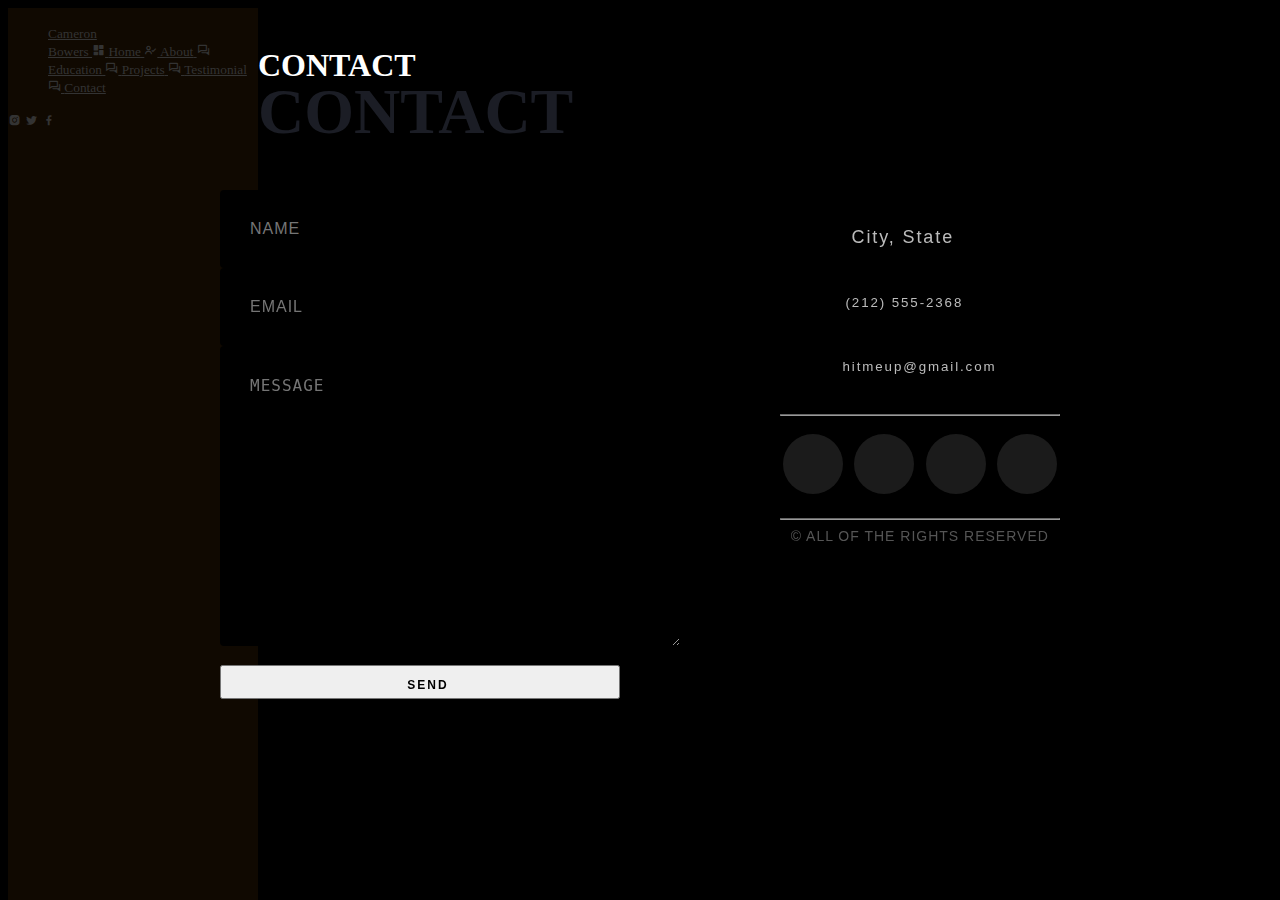
<file: contact.html>
<!DOCTYPE html>
<html lang="en">
<head>
    <meta charset="UTF-8">
    <meta http-equiv="X-UA-Compatible" content="IE=edge">
    <meta name="viewport" content="width=device-width, initial-scale=1.0">
    <link href="https://cdn.jsdelivr.net/npm/bootstrap@5.0.0-beta2/dist/css/bootstrap.min.css" rel="stylesheet" integrity="sha384-BmbxuPwQa2lc/FVzBcNJ7UAyJxM6wuqIj61tLrc4wSX0szH/Ev+nYRRuWlolflfl" crossorigin="anonymous" />
    <!-- BOX ICONS CSS-->
    <link href="https://cdn.jsdelivr.net/npm/boxicons@2.0.5/css/boxicons.min.css" rel="stylesheet" />
    <!-- custom css -->
    <link rel="stylesheet" href="style.css" />
    <!-- <script src="script.js"></script> -->
    <title>Document</title>
</head>
<div class="side-navbar active-nav d-flex justify-content-between flex-wrap flex-column" id="sidebar">
    <ul class="nav flex-column text-white w-100">
      <a href="#" class="nav-link h3 text-white my-2">
        Cameron </br>Bowers
      </a>
      <a href="index.html" class="nav-link">
        <i class="bx bxs-dashboard"></i>
        <span class="mx-2">Home</span>
      </li>
      <a href="about.html" class="nav-link">
        <i class="bx bx-user-check"></i>
        <span class="mx-2">About</span>
      </li>
      <a href="education.html" class="nav-link">
        <i class="bx bx-conversation"></i>
        <span class="mx-2">Education</span>
      </li>
    <a href="project.html" class="nav-link">
      <i class="bx bx-conversation"></i>
      <span class="mx-2">Projects</span>
    </li>
  <a href="testimonial.html" class="nav-link">
    <i class="bx bx-conversation"></i>
    <span class="mx-2">Testimonial</span>
  </li>
  <a href="contact.html" class="nav-link">
    <i class="bx bx-conversation"></i>
    <span class="mx-2">Contact</span>
  </li>
</ul>

    <span href="#" class="nav-link h4 w-100 mb-5">
      <a href=""><i class="bx bxl-instagram-alt text-white"></i></a>
      <a href=""><i class="bx bxl-twitter px-2 text-white"></i></a>
      <a href=""><i class="bx bxl-facebook text-white"></i></a>
    </span>
  </div>

  <!-- Main Wrapper -->
  <div class="p-1 my-container active-cont">
    <!-- Top Nav -->
    <nav class="navbar top-navbar navbar-light bg-light px-5">
      <a class="btn border-0" id="menu-btn"><i class="bx bx-menu"></i></a>
    </nav>
    <!--End Top Nav -->
   
  </div>
<body>
  

    <section id="contact">
  
        <div class="about">
            <h1>Contact</h1>
            
               <div class="shado"> Contact</div>
            
            </div>
        
        <div class="contact-wrapper">
        
        <!-- Left contact page --> 
          
          <form id="contact-form" class="form-horizontal" role="form">
             
            <div class="form-group">
              <div class="col-sm-12">
                <input type="text" class="form-control" id="name" placeholder="NAME" name="name" value="" required>
              </div>
            </div>
      
            <div class="form-group">
              <div class="col-sm-12">
                <input type="email" class="form-control" id="email" placeholder="EMAIL" name="email" value="" required>
              </div>
            </div>
      
            <textarea class="form-control" rows="10" placeholder="MESSAGE" name="message" required></textarea>
            
            <button class="btn btn-primary send-button" id="submit" type="submit" value="SEND">
              <div class="alt-send-button">
                <i class="fa fa-paper-plane"></i><span class="send-text">SEND</span>
              </div>
            
            </button>
            
          </form>
          
        <!-- Left contact page --> 
          
            <div class="direct-contact-container">
      
              <ul class="contact-list">
                <li class="list-item"><i class="fa fa-map-marker fa-2x"><span class="contact-text place">City, State</span></i></li>
                
                <li class="list-item"><i class="fa fa-phone fa-2x"><span class="contact-text phone"><a href="tel:1-212-555-5555" title="Give me a call">(212) 555-2368</a></span></i></li>
                
                <li class="list-item"><i class="fa fa-envelope fa-2x"><span class="contact-text gmail"><a href="mailto:#" title="Send me an email">hitmeup@gmail.com</a></span></i></li>
                
              </ul>
      
              <hr>
              <ul class="social-media-list">
                <li><a href="#" target="_blank" class="contact-icon">
                  <i class="fa fa-github" aria-hidden="true"></i></a>
                </li>
                <li><a href="#" target="_blank" class="contact-icon">
                  <i class="fa fa-codepen" aria-hidden="true"></i></a>
                </li>
                <li><a href="#" target="_blank" class="contact-icon">
                  <i class="fa fa-twitter" aria-hidden="true"></i></a>
                </li>
                <li><a href="#" target="_blank" class="contact-icon">
                  <i class="fa fa-instagram" aria-hidden="true"></i></a>
                </li>       
              </ul>
              <hr>
      
              <div class="copyright">&copy; ALL OF THE RIGHTS RESERVED</div>
      
            </div>
          
        </div>
        
      </section>  
      <script>
          document.querySelector('#contact-form').addEventListener('submit', (e) => {
    e.preventDefault();
    e.target.elements.name.value = '';
    e.target.elements.email.value = '';
    e.target.elements.message.value = '';
  });
      </script>

    <script>
        var menu_btn = document.querySelector("#menu-btn");
var sidebar = document.querySelector("#sidebar");
var container = document.querySelector(".my-container");
menu_btn.addEventListener("click", () => {
  sidebar.classList.toggle("active-nav");
  container.classList.toggle("active-cont");
});

    </script>

      <!-- bootstrap js -->
      <script src="https://cdn.jsdelivr.net/npm/bootstrap@5.0.0-beta2/dist/js/bootstrap.bundle.min.js" integrity="sha384-b5kHyXgcpbZJO/tY9Ul7kGkf1S0CWuKcCD38l8YkeH8z8QjE0GmW1gYU5S9FOnJ0" crossorigin="anonymous"></script>
   
</body>
</html>
</file>
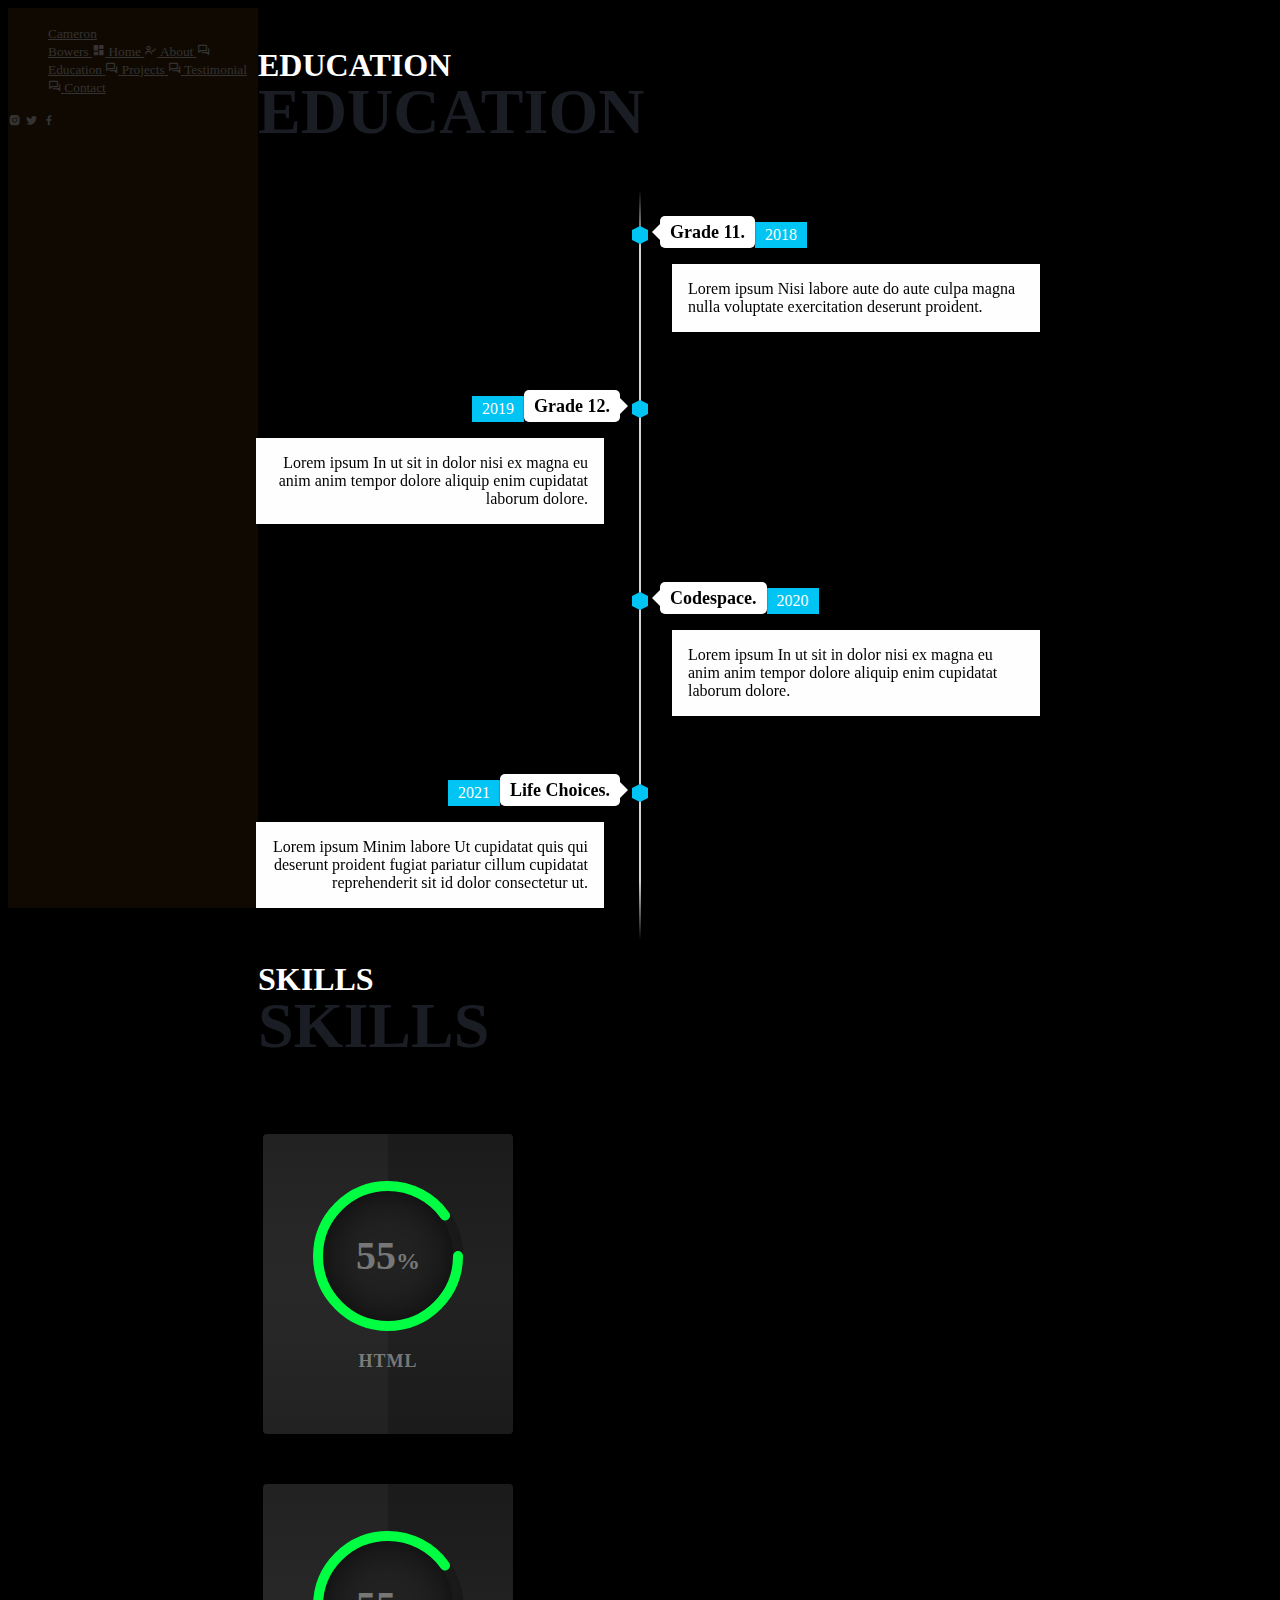
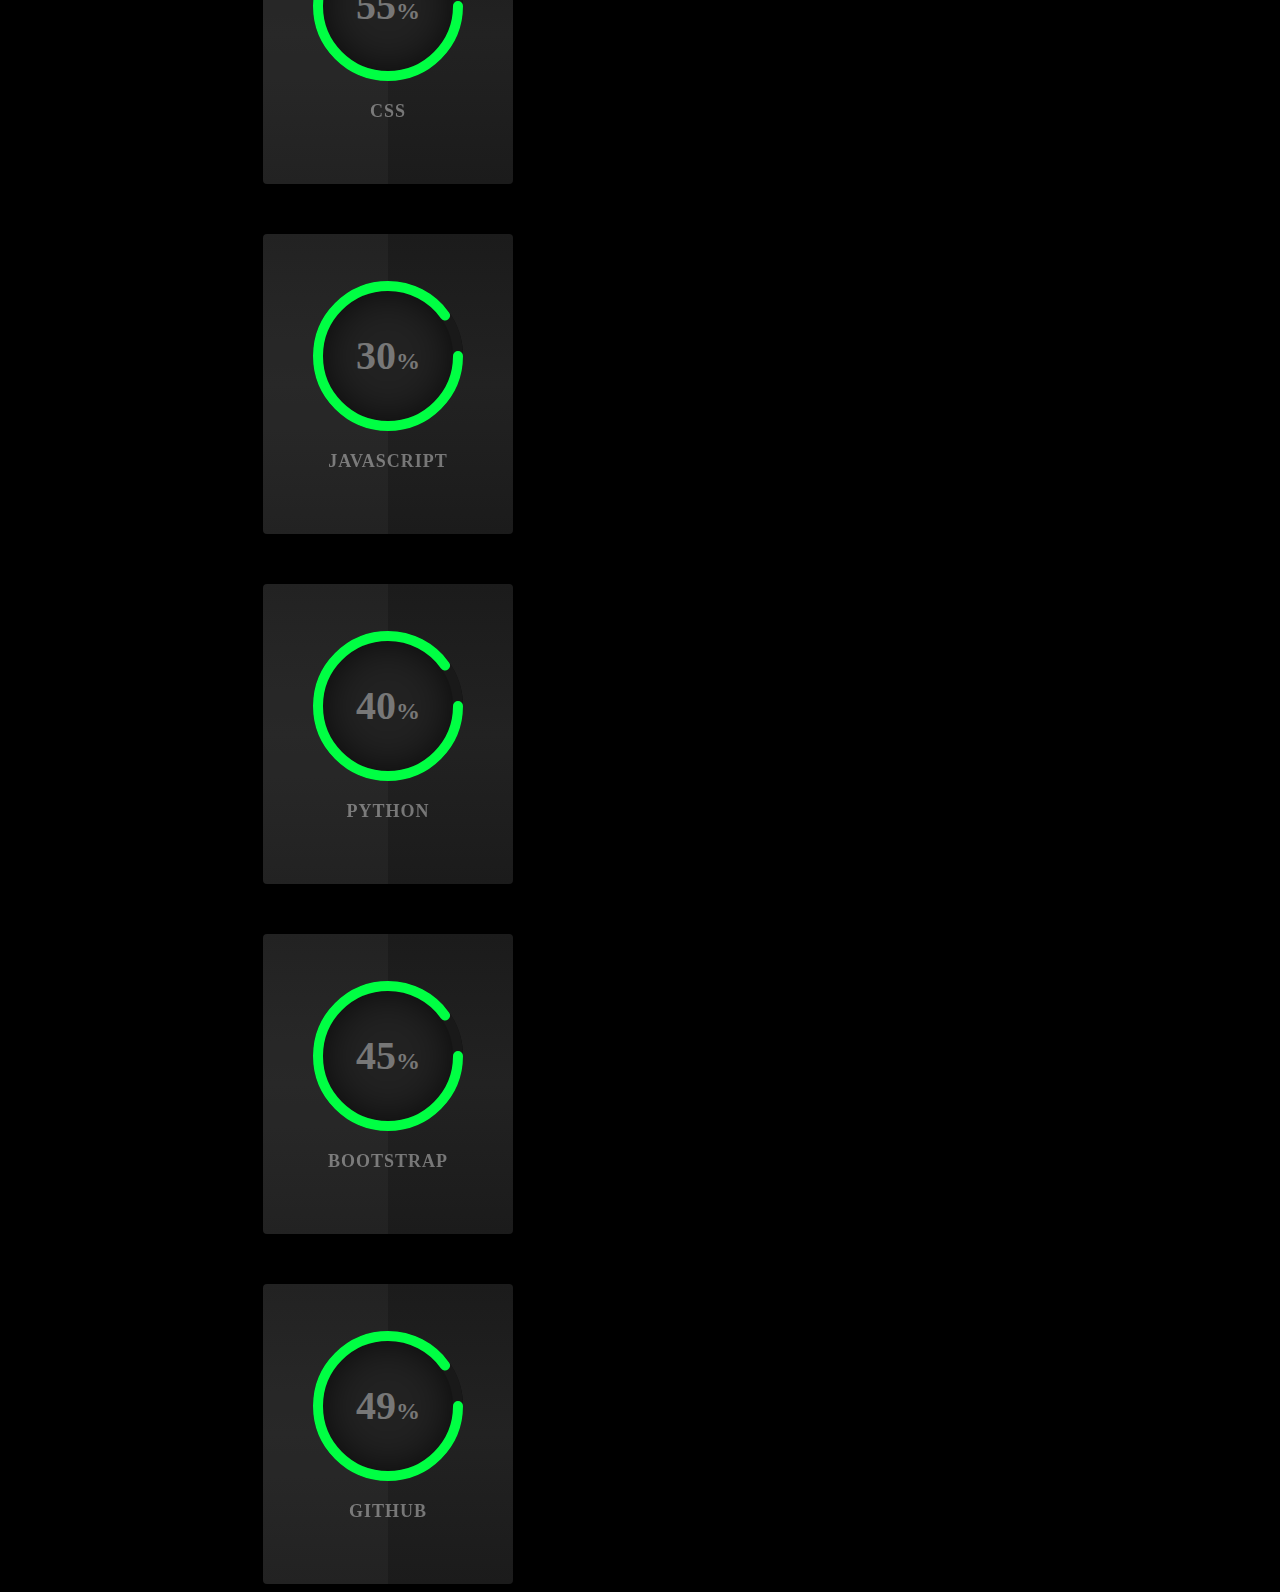
<file: education.html>
<!DOCTYPE html>
<html lang="en">
<head>
    <meta charset="UTF-8">
    <meta http-equiv="X-UA-Compatible" content="IE=edge">
    <meta name="viewport" content="width=device-width, initial-scale=1.0">
    <link href="https://cdn.jsdelivr.net/npm/bootstrap@5.0.0-beta2/dist/css/bootstrap.min.css" rel="stylesheet" integrity="sha384-BmbxuPwQa2lc/FVzBcNJ7UAyJxM6wuqIj61tLrc4wSX0szH/Ev+nYRRuWlolflfl" crossorigin="anonymous" />
    <!-- BOX ICONS CSS-->
    <link href="https://cdn.jsdelivr.net/npm/boxicons@2.0.5/css/boxicons.min.css" rel="stylesheet" />
    <!-- custom css -->
    <link rel="stylesheet" href="style.css" />
    <!-- <script src="script.js"></script> -->
    <title>Document</title>
</head>
<div class="side-navbar active-nav d-flex justify-content-between flex-wrap flex-column" id="sidebar">
    <ul class="nav flex-column text-white w-100">
      <a href="#" class="nav-link h3 text-white my-2">
        Cameron </br>Bowers
      </a>
      <a href="index.html" class="nav-link">
        <i class="bx bxs-dashboard"></i>
        <span class="mx-2">Home</span>
      </li>
      <a href="about.html" class="nav-link">
        <i class="bx bx-user-check"></i>
        <span class="mx-2">About</span>
      </li>
      <a href="education.html" class="nav-link">
        <i class="bx bx-conversation"></i>
        <span class="mx-2">Education</span>
      </li>
    <a href="project.html" class="nav-link">
      <i class="bx bx-conversation"></i>
      <span class="mx-2">Projects</span>
    </li>
  <a href="testimonial.html" class="nav-link">
    <i class="bx bx-conversation"></i>
    <span class="mx-2">Testimonial</span>
  </li>
  <a href="contact.html" class="nav-link">
    <i class="bx bx-conversation"></i>
    <span class="mx-2">Contact</span>
  </li>
</ul>
    <span href="#" class="nav-link h4 w-100 mb-5">
      <a href=""><i class="bx bxl-instagram-alt text-white"></i></a>
      <a href=""><i class="bx bxl-twitter px-2 text-white"></i></a>
      <a href=""><i class="bx bxl-facebook text-white"></i></a>
    </span>
  </div>

  <!-- Main Wrapper -->
  <div class="p-1 my-container active-cont">
    <!-- Top Nav -->
    <nav class="navbar top-navbar navbar-light bg-light px-5">
      <a class="btn border-0" id="menu-btn"><i class="bx bx-menu"></i></a>
    </nav>
    <!--End Top Nav -->
   
  </div>
<body>
  <!-- heading -->
  <div class="about">
    <h1>Education</h1>
    
       <div class="shado"> Education</div>
    
    </div>
<!-- timeline -->
<ul class="timeline">
  <!-- Item 1 -->
  <li>
    <div class="direction-r">
      <div class="flag-wrapper">
        <span class="hexa"></span>
        <span class="flag">Grade 11.</span>
        <span class="time-wrapper"><span class="time">2018</span></span>
      </div>
      <div class="desc">Lorem ipsum Nisi labore aute do aute culpa magna nulla voluptate exercitation deserunt proident.</div>
    </div>
  </li>

  <!-- Item 2 -->
  <li>
    <div class="direction-l">
      <div class="flag-wrapper">
        <span class="hexa"></span>
        <span class="flag">Grade 12.</span>
        <span class="time-wrapper"><span class="time">2019</span></span>
      </div>
      <div class="desc">Lorem ipsum In ut sit in dolor nisi ex magna eu anim anim tempor dolore aliquip enim cupidatat laborum dolore.</div>
    </div>
  </li>

  <!-- Item 3 -->
  <li>
    <div class="direction-r">
      <div class="flag-wrapper">
        <span class="hexa"></span>
        <span class="flag">Codespace.</span>
        <span class="time-wrapper"><span class="time">2020</span></span>
      </div>
      <div class="desc">Lorem ipsum In ut sit in dolor nisi ex magna eu anim anim tempor dolore aliquip enim cupidatat laborum dolore.</div>
    </div>
  </li>
  <!-- Item 4 -->
  <li>
    <div class="direction-l">
      <div class="flag-wrapper">
        <span class="hexa"></span>
        <span class="flag">Life Choices.</span>
        <span class="time-wrapper"><span class="time">2021</span></span>
      </div>
      <div class="desc">Lorem ipsum Minim labore Ut cupidatat quis qui deserunt proident fugiat pariatur cillum cupidatat reprehenderit sit id dolor consectetur ut.</div>
    </div>
  </li>
</ul>
<!-- end -->
<!-- skills -->
<div class="about">
  <h1>Skills</h1>
  
     <div class="shado">Skills</div>
  </div>
  <div class="main">
<div class="skills">
 <!-- item1 -->
   <div class="container1">
    <div class="card1">
      <div class="box1">
        <div class="percent1">
          <svg>
            <circle cx="70" cy="70" r="70"></circle>
            <circle cx="70" cy="70" r="70"></circle>
            <svg>
              <div class="num">
                <h2>55<span>%</span></h2>
              </div>
        </div>
            <h2 class="text1">Html</h2>
      </div>
    </div>
  </div>
<!-- item2 -->
<div class="container1">
  <div class="card1">
    <div class="box1">
      <div class="percent1">
        <svg>
          <circle cx="70" cy="70" r="70"></circle>
          <circle cx="70" cy="70" r="70"></circle>
          <svg>
            <div class="num">
              <h2>55<span>%</span></h2>
            </div>
      </div>
          <h2 class="text1">CSS</h2>
    </div>
  </div>
</div>
<!-- item3 -->
<div class="container1">
  <div class="card1">
    <div class="box1">
      <div class="percent1">
        <svg>
          <circle cx="70" cy="70" r="70"></circle>
          <circle cx="70" cy="70" r="70"></circle>
          <svg>
            <div class="num">
              <h2>30<span>%</span></h2>
            </div>
      </div>
          <h2 class="text1">JavaScript</h2>
    </div>
  </div>
</div>
</div>
</div>
<div class="main">
<div class="skills">
<!-- item1 -->
<div class="container1">
 <div class="card1">
   <div class="box1">
     <div class="percent1">
       <svg>
         <circle cx="70" cy="70" r="70"></circle>
         <circle cx="70" cy="70" r="70"></circle>
         <svg>
           <div class="num">
             <h2>40<span>%</span></h2>
           </div>
     </div>
         <h2 class="text1">Python</h2>
   </div>
 </div>
</div>
<!-- item2 -->
<div class="container1">
<div class="card1">
 <div class="box1">
   <div class="percent1">
     <svg>
       <circle cx="70" cy="70" r="70"></circle>
       <circle cx="70" cy="70" r="70"></circle>
       <svg>
         <div class="num">
           <h2>45<span>%</span></h2>
         </div>
   </div>
       <h2 class="text1">Bootstrap</h2>
 </div>
</div>
</div>
<!-- item3 -->
<div class="container1">
<div class="card1">
 <div class="box1">
   <div class="percent1">
     <svg>
       <circle cx="70" cy="70" r="70"></circle>
       <circle cx="70" cy="70" r="70"></circle>
       <svg>
         <div class="num">
           <h2>49<span>%</span></h2>
         </div>
   </div>
       <h2 class="text1">Github</h2>
 </div>
</div>
</div>
</div>
</div>

<!-- end -->
    <script>
        var menu_btn = document.querySelector("#menu-btn");
var sidebar = document.querySelector("#sidebar");
var container = document.querySelector(".my-container");
menu_btn.addEventListener("click", () => {
  sidebar.classList.toggle("active-nav");
  container.classList.toggle("active-cont");
});

    </script>

      <!-- bootstrap js -->
      <script src="https://cdn.jsdelivr.net/npm/bootstrap@5.0.0-beta2/dist/js/bootstrap.bundle.min.js" integrity="sha384-b5kHyXgcpbZJO/tY9Ul7kGkf1S0CWuKcCD38l8YkeH8z8QjE0GmW1gYU5S9FOnJ0" crossorigin="anonymous"></script>
   
</body>
</html>
</file>
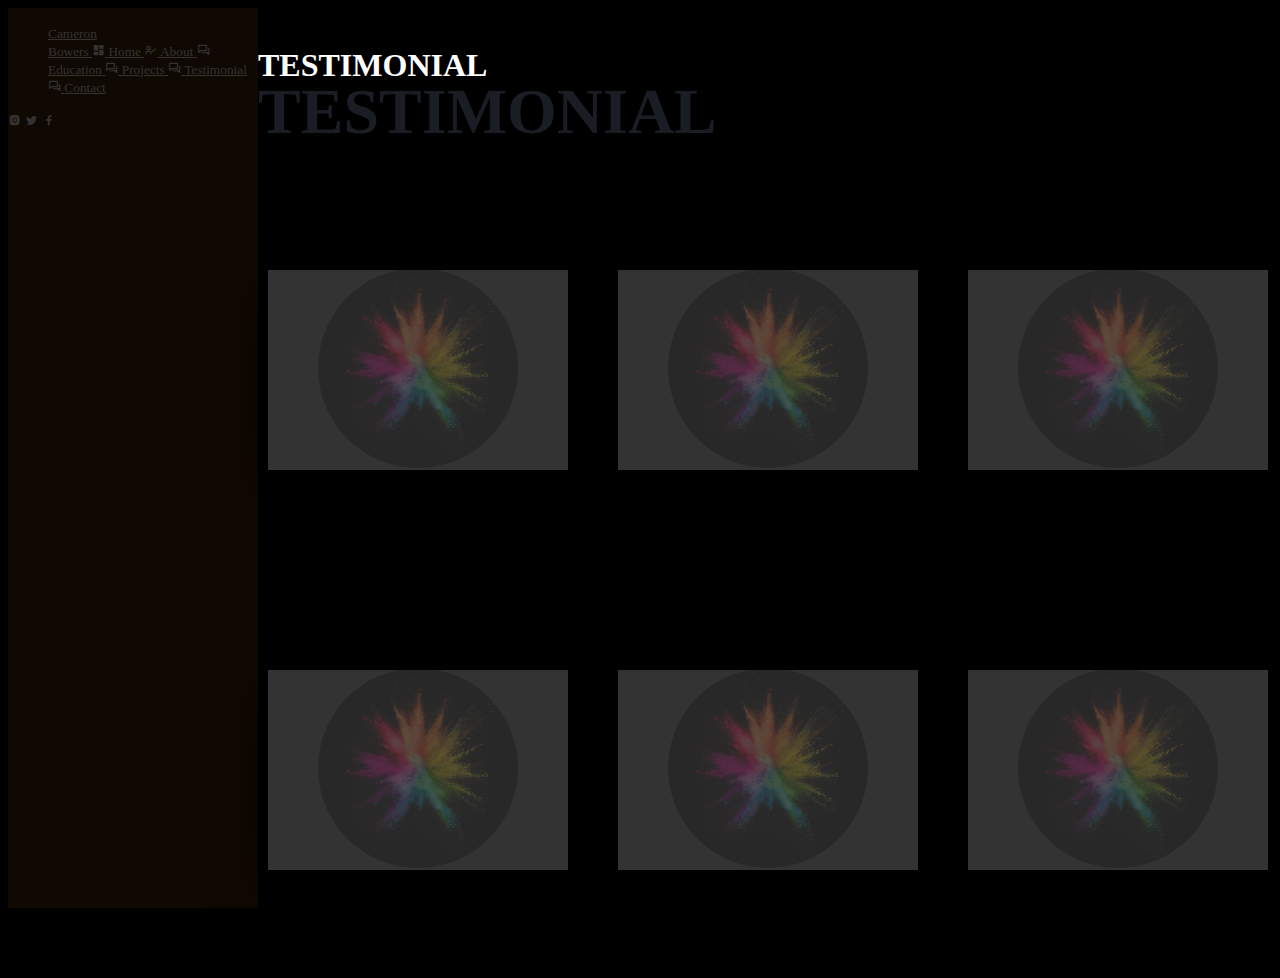
<file: testimonial.html>
<!DOCTYPE html>
<html lang="en">
<head>
    <meta charset="UTF-8">
    <meta http-equiv="X-UA-Compatible" content="IE=edge">
    <meta name="viewport" content="width=device-width, initial-scale=1.0">
    <link href="https://cdn.jsdelivr.net/npm/bootstrap@5.0.0-beta2/dist/css/bootstrap.min.css" rel="stylesheet" integrity="sha384-BmbxuPwQa2lc/FVzBcNJ7UAyJxM6wuqIj61tLrc4wSX0szH/Ev+nYRRuWlolflfl" crossorigin="anonymous" />
    <!-- BOX ICONS CSS-->
    <link href="https://cdn.jsdelivr.net/npm/boxicons@2.0.5/css/boxicons.min.css" rel="stylesheet" />
    <!-- custom css -->
    <link rel="stylesheet" href="style.css" />
    <!-- <script src="script.js"></script> -->
    <title>Document</title>
</head>
<div class="na">
<div class="side-navbar active-nav d-flex justify-content-between flex-wrap flex-column" id="sidebar">
    <ul class="nav flex-column text-white w-100">
      <a href="#" class="nav-link h3 text-white my-2">
        Cameron </br>Bowers
      </a>
      <a href="index.html" class="nav-link">
        <i class="bx bxs-dashboard"></i>
        <span class="mx-2">Home</span>
      </li>
      <a href="about.html" class="nav-link">
        <i class="bx bx-user-check"></i>
        <span class="mx-2">About</span>
      </li>
      <a href="education.html" class="nav-link">
        <i class="bx bx-conversation"></i>
        <span class="mx-2">Education</span>
      </li>
    <a href="project.html" class="nav-link">
      <i class="bx bx-conversation"></i>
      <span class="mx-2">Projects</span>
    </li>
  <a href="testimonial.html" class="nav-link">
    <i class="bx bx-conversation"></i>
    <span class="mx-2">Testimonial</span>
  </li>
  <a href="contact.html" class="nav-link">
    <i class="bx bx-conversation"></i>
    <span class="mx-2">Contact</span>
  </li>
</ul>
    <span href="#" class="nav-link h4 w-100 mb-5">
      <a href=""><i class="bx bxl-instagram-alt text-white"></i></a>
      <a href=""><i class="bx bxl-twitter px-2 text-white"></i></a>
      <a href=""><i class="bx bxl-facebook text-white"></i></a>
    </span>
  </div>

  <!-- Main Wrapper -->
  <div class="p-1 my-container active-cont">
    <!-- Top Nav -->
    <nav class="navbar top-navbar navbar-light  px-5">
      <a class="btn border-0" id="menu-btn"><i class="bx bx-menu"></i></a>
    </nav>
    <!--End Top Nav -->
   </div>
  </div>
<body>
  <div class="about">
    <h1>Testimonial</h1>
    
       <div class="shado"> Testimonial</div>
    
    </div>
    <div class="ta">
      <div class="containe">
        <div class="cad">
          <div class="face face1">
            <div class="content">
             <img src="istockphoto-1057506940-612x612.jpg" width="200px" height="200px">             
            </div>
          </div>
          <div class="face face2">
            <div class="content">
              <h3>Haniah</h3>
              <p> Lorem ipsum dolor sit amet consectetur adipisicing elit. Unde ab repudiandae, explicabo voluptate et hic cum ratione a. Officia delectus illum perferendis maiores quia molestias vitae fugiat aspernatur alias corporis?</p>
            </div>
          </div>
       </div>
       
       <div class="cad">
          <div class="face face1">
            <div class="content">
              <img src="istockphoto-1057506940-612x612.jpg" width="200px" height="200px">
            </div>
          </div>
          <div class="face face2">
            <div class="content">
              <h3>Leigh-Anne</h3>
              <p> Lorem ipsum dolor sit amet consectetur adipisicing elit. Unde ab repudiandae, explicabo voluptate et hic cum ratione a. Officia delectus illum perferendis maiores quia molestias vitae fugiat aspernatur alias corporis?</p>
             
            </div>
          </div>
       </div>
       
       
       <div class="cad">
          <div class="face face1">
            <div class="content">
              <img src="istockphoto-1057506940-612x612.jpg" width="200px" height="200px">
            </div>
          </div>
          <div class="face face2">
            <div class="content">
              <h3>Zharne</h3>
              <p> Lorem ipsum dolor sit amet consectetur adipisicing elit. Unde ab repudiandae, explicabo voluptate et hic cum ratione a. Officia delectus illum perferendis maiores quia molestias vitae fugiat aspernatur alias corporis?</p>
            
            </div>
          </div>
       </div>
       
   
     </div>
  </div>

  <div class="ta">
    <div class="containe">
      <div class="cad">
        <div class="face face1">
          <div class="content">
            <img src="istockphoto-1057506940-612x612.jpg" width="200px" height="200px">
          </div>
        </div>
        <div class="face face2">
          <div class="content">
            <h3>Yaasien</h3>
            <p> Lorem ipsum dolor sit amet consectetur adipisicing elit. Unde ab repudiandae, explicabo voluptate et hic cum ratione a. Officia delectus illum perferendis maiores quia molestias vitae fugiat aspernatur alias corporis?</p>
            
          </div>
        </div>
     </div>
     
     <div class="cad">
        <div class="face face1">
          <div class="content">
            <img src="istockphoto-1057506940-612x612.jpg" width="200px" height="200px">
          </div>
        </div>
        <div class="face face2">
          <div class="content">
            <h3>Dalarno</h3>
            <p> Lorem ipsum dolor sit amet consectetur adipisicing elit. Unde ab repudiandae, explicabo voluptate et hic cum ratione a. Officia delectus illum perferendis maiores quia molestias vitae fugiat aspernatur alias corporis?</p>
            
          </div>
        </div>
     </div>
     
     
     <div class="cad">
        <div class="face face1">
          <div class="content">
            <img src="istockphoto-1057506940-612x612.jpg" width="200px" height="200px">
          </div>
        </div>
        <div class="face face2">
          <div class="content">
            <H3>Amaarah</H3>
            <p> Lorem ipsum dolor sit amet consectetur adipisicing elit. Unde ab repudiandae, explicabo voluptate et hic cum ratione a. Officia delectus illum perferendis maiores quia molestias vitae fugiat aspernatur alias corporis?</p>
           
          </div>
        </div>
     </div>
     
 
   </div>
</div>

    <script>
        var menu_btn = document.querySelector("#menu-btn");
var sidebar = document.querySelector("#sidebar");
var container = document.querySelector(".my-container");
menu_btn.addEventListener("click", () => {
  sidebar.classList.toggle("active-nav");
  container.classList.toggle("active-cont");
});

    </script>

      <!-- bootstrap js -->
      <script src="https://cdn.jsdelivr.net/npm/bootstrap@5.0.0-beta2/dist/js/bootstrap.bundle.min.js" integrity="sha384-b5kHyXgcpbZJO/tY9Ul7kGkf1S0CWuKcCD38l8YkeH8z8QjE0GmW1gYU5S9FOnJ0" crossorigin="anonymous"></script>
   
</body>
</html>
</file>
<file: style.css>
/* sidebar   */

  
  .side-navbar {
    width: 250px;
    height: 100%;
    position: fixed;
    margin-left: -300px;
    background-color: #100901;
    transition: 0.5s;
  }
  
  .nav-link:active,
  .nav-link:focus,
  .nav-link:hover {
    background-color: #ffffff26;
  }
  
  .my-container {
    transition: 0.4s;
  }
  
  .active-nav {
    margin-left: 0;
  }
  
  /* for main section */
  .active-cont {
    margin-left: 250px;
  }
  
  #menu-btn {
    background-color: #100901;
    color: #fff;
    margin-left: -62px;
  }
  
  .my-container input {
    border-radius: 2rem;
    padding: 2px 20px;
  }
  /* end */

  /* headings */
  .about{
	padding-left: 250px;
	text-transform: uppercase;
  color: white;
  }
  .shado{
  
 font-size: 4rem;
 line-height: 1;
 font-weight: 900;
 color: rgba(61, 66, 85, 0.44);
 display: inline-block;
 text-transform: uppercase;
 z-index: -1;
 transform: translateY(-40%);
 -webkit-user-select: none;
 -moz-user-select: none;
 -ms-user-select: none;
 user-select: none;
 white-space: nowrap;
  }
  /* end */
  /* timeline */
  header h1{
    text-align: center;
    font-weight: bold;
    margin-top: 0;
  }
    
   header p{
     text-align: center;
     margin-bottom: 0;
   }
  
  .hexa{
    border: 0px;
    float: left;
    text-align: center;
    height: 35px;
    width: 60px;
    font-size: 22px;
    background: #f0f0f0;
    color: #3c3c3c;
    position: relative;
    margin-top: 15px;
  }
  
  .hexa:before{
    content: ""; 
    position: absolute; 
    left: 0; 
    width: 0; 
    height: 0;
    border-bottom: 15px solid #f0f0f0;
    border-left: 30px solid transparent;
    border-right: 30px solid transparent;
    top: -15px;
  }
  
  .hexa:after{
    content: ""; 
    position: absolute; 
    left: 0; 
    width: 0; 
    height: 0;
    border-left: 30px solid transparent;
    border-right: 30px solid transparent;
    border-top: 15px solid #f0f0f0;
    bottom: -15px;
  }
  
  .timeline {
    position: relative;
    padding: 0;
    width: 100%;
    margin-top: 20px;
    list-style-type: none;
  }
  
  .timeline:before {
    position: absolute;
    left: 50%;
    top: 0;
    content: ' ';
    display: block;
    width: 2px;
    height: 100%;
    margin-left: -1px;
    background: rgb(213,213,213);
    background: -moz-linear-gradient(top, rgba(213,213,213,0) 0%, rgb(213,213,213) 8%, rgb(213,213,213) 92%, rgba(213,213,213,0) 100%);
    background: -webkit-gradient(linear, left top, left bottom, color-stop(0%,rgba(30,87,153,1)), color-stop(100%,rgba(125,185,232,1)));
    background: -webkit-linear-gradient(top, rgba(213,213,213,0) 0%, rgb(213,213,213) 8%, rgb(213,213,213) 92%, rgba(213,213,213,0) 100%);
    background: -o-linear-gradient(top, rgba(213,213,213,0) 0%, rgb(213,213,213) 8%, rgb(213,213,213) 92%, rgba(213,213,213,0) 100%);
    background: -ms-linear-gradient(top, rgba(213,213,213,0) 0%, rgb(213,213,213) 8%, rgb(213,213,213) 92%, rgba(213,213,213,0) 100%);
    background: linear-gradient(to bottom, rgba(213,213,213,0) 0%, rgb(213,213,213) 8%, rgb(213,213,213) 92%, rgba(213,213,213,0) 100%);
    z-index: 5;
  }
  
  .timeline li {
    padding: 2em 0;
  }
  
  .timeline .hexa{
    width: 16px;
    height: 10px;
    position: absolute;
    background: #00c4f3;
    z-index: 5;
    left: 0;
    right: 0;
    margin-left:auto;
    margin-right:auto;
    top: -30px;
    margin-top: 0;
  }
  
  .timeline .hexa:before {
    border-bottom: 4px solid #00c4f3;
    border-left-width: 8px;
    border-right-width: 8px;
    top: -4px;
  }
  
  .timeline .hexa:after {
    border-left-width: 8px;
    border-right-width: 8px;
    border-top: 4px solid #00c4f3;
    bottom: -4px;
  }
  
  .direction-l,
  .direction-r {
    float: none;
    width: 100%;
    text-align: center;
  }
  
  .flag-wrapper {
    text-align: center;
    position: relative;
  }
  
  .flag {
    position: relative;
    display: inline;
    background: rgb(255,255,255);
    font-weight: 600;
    z-index: 15;
    padding: 6px 10px;
    text-align: left;
    border-radius: 5px;
  }
  
  .direction-l .flag:after,
  .direction-r .flag:after {
    content: "";
    position: absolute;
    left: 50%;
    top: -15px;
    height: 0;
    width: 0;
    margin-left: -8px;
    border: solid transparent;
    border-bottom-color: rgb(255,255,255);
    border-width: 8px;
    pointer-events: none;
  }
  
  .direction-l .flag {
    -webkit-box-shadow: -1px 1px 1px rgba(0,0,0,0.15), 0 0 1px rgba(0,0,0,0.15);
    -moz-box-shadow: -1px 1px 1px rgba(0,0,0,0.15), 0 0 1px rgba(0,0,0,0.15);
    box-shadow: -1px 1px 1px rgba(0,0,0,0.15), 0 0 1px rgba(0,0,0,0.15);
  }
  
  .direction-r .flag {
    -webkit-box-shadow: 1px 1px 1px rgba(0,0,0,0.15), 0 0 1px rgba(0,0,0,0.15);
    -moz-box-shadow: 1px 1px 1px rgba(0,0,0,0.15), 0 0 1px rgba(0,0,0,0.15);
    box-shadow: 1px 1px 1px rgba(0,0,0,0.15), 0 0 1px rgba(0,0,0,0.15);
  }
  
  .time-wrapper {
    display: block;
    position: relative;
    margin: 4px 0 0 0;
    z-index: 14;
    line-height: 1em;
    vertical-align: middle;
    color: #fff;
  }
  
  .direction-l .time-wrapper {
    float: none;
  }
  
  .direction-r .time-wrapper {
    float: none;
  }
  
  .time {
    background: #00c4f3;
    display: inline-block;
    padding: 8px;
  }
  
  .desc {
    position: relative;
    margin: 1em 0 0 0;
    padding: 1em;
    background: rgb(254,254,254);
    -webkit-box-shadow: 0 0 1px rgba(0,0,0,0.20);
    -moz-box-shadow: 0 0 1px rgba(0,0,0,0.20);
    box-shadow: 0 0 1px rgba(0,0,0,0.20);
    z-index: 15;
  }
  
  .direction-l .desc,
  .direction-r .desc {
    position: relative;
    margin: 1em 1em 0 1em;
    padding: 1em;
    z-index: 15;
  }
  
  @media(min-width: 768px){
    .timeline {
      width: 660px;
      margin: 0 auto;
      margin-top: 20px;
    }
  
    .timeline li:after {
      content: "";
      display: block;
      height: 0;
      clear: both;
      visibility: hidden;
    }
    
    .timeline .hexa {
      left: -28px;
      right: auto;
      top: 8px;
    }
  
    .timeline .direction-l .hexa {
      left: auto;
      right: -28px;
    }
  
    .direction-l {
      position: relative;
      width: 310px;
      float: left;
      text-align: right;
    }
  
    .direction-r {
      position: relative;
      width: 310px;
      float: right;
      text-align: left;
    }
  
    .flag-wrapper {
      display: inline-block;
    }
    
    .flag {
      font-size: 18px;
    }
  
    .direction-l .flag:after {
      left: auto;
      right: -16px;
      top: 50%;
      margin-top: -8px;
      border: solid transparent;
      border-left-color: rgb(254,254,254);
      border-width: 8px;
    }
  
    .direction-r .flag:after {
      top: 50%;
      margin-top: -8px;
      border: solid transparent;
      border-right-color: rgb(254,254,254);
      border-width: 8px;
      left: -8px;
    }
  
    .time-wrapper {
      display: inline;
      vertical-align: middle;
      margin: 0;
    }
  
    .direction-l .time-wrapper {
      float: left;
    }
  
    .direction-r .time-wrapper {
      float: right;
    }
  
    .time {
      padding: 5px 10px;
    }
  
    .direction-r .desc {
      margin: 1em 0 0 0.75em;
    }
  }
  
  @media(min-width: 992px){
    .timeline {
      width: 800px;
      margin: 0 auto;
      margin-top: 20px;
    }
  
    .direction-l {
      position: relative;
      width: 380px;
      float: left;
      text-align: right;
    }
  
    .direction-r {
      position: relative;
      width: 380px;
      float: right;
      text-align: left;
    }
  }
  /* end */
  /* skills */
  .main{
    /* display: inline-block; */
    /* display: flex; */
    padding-left: 230px;
  }
  
  .container{
    width: 200px;
    position: relative;
    display: flex;
    justify-content: space-between;
    flex-wrap:wrap;
    /* margin-left: auto;
    margin-right: auto; */
  }
  
  .container .card{
    position: relative;
  }
  
  .container .card .face{
    width:300px;
    height: 200px;
    transition:.4s;
    
  }
  
  .container .card .face.face1{
    position: relative;
    background: #333;
    display: flex;
    justify-content: center;
    align-content:center;
    align-items: center;
    z-index: 1;
    transform: translateY(100px);
  }
  
  .container .card:hover .face.face1{
    transform: translateY(0);
    box-shadow:
      inset 0 0 60px whitesmoke,
      inset 20px 0 80px #f0f,
      inset -20px 0 80px #0ff,
      inset 20px 0 300px #f0f,
      inset -20px 0 300px #0ff,
      0 0 50px #fff,
      -10px 0 80px #f0f,
      10px 0 80px #0ff;
     
  }
  
  
  .container .card .face.face1 .content{
    opacity: .2;
    transition:  0.5s;
    text-align: center;
  }
  
  .container .card:hover .face.face1 .content{
    opacity: 1;
   
  }
  
  .container .card .face.face1 .content i{
    font-size: 3em;
    color: white;
    display: inline-block;
     
  }
  
  .container .card .face.face1 .content h3{
    font-size: 1em;
    color: white;
    text-align: center;
    
  
  }
  
  .container .card .face.face1 .content a{
     transition: .5s;
  }
  
  .container .card .face.face2{
     position: relative;
     background: whitesmoke;
     display: flex;
     align-items: center;
     justify-content: center;
     padding: 20px;
    box-sizing: border-box;
    box-shadow: 0 20px 50px rgba(0,0,0,.8);
    transform: translateY(-100px);
  }
  
  .container .card:hover .face.face2{
      transform: translateY(0);
  
  
  }
  
  .container .card .face.face2 .content p, a{
    font-size: 10pt;
    margin: 0 ;
    padding: 0;
    color:#333;
  }
  
  .container .card .face.face2 .content a{
    text-decoration:none;
    color: black;
    box-sizing: border-box;
    outline : 1px dashed #333;
    padding: 10px;
    margin: 15px 0 0;
    display: inline-block;
  }
  
  .container .card .face.face2 .content a:hover{
    background: #333 ;
    color: whitesmoke; 
    box-shadow: inset 0px 0px 10px rgba(0,0,0,0.5);
  }

  .test {
    box-shadow: 0 4px 8px 0 rgba(0,0,0,0.2);
    transition: 0.3s;
    width: 40%;
  }
  
  .test:hover {
    box-shadow: 0 8px 16px 0 rgba(0,0,0,0.2);
  }
  .cont{
    color: #fff;
  }

  .container1
{
  position:relative;
  width:300px;
  display:flex;
  justify-content:space-around;
}
.container1 .card1
{
  position:relative;
  width:250px;
  background:linear-gradient(0deg,#1b1b1b,#222,#1b1b1b);
  display:flex;
  justify-content:center;
  align-items:center;
  height:300px;
  border-radius:4px;
  text-align:center;
  overflow:hidden;
  transition:0.5s;
}
.container1 .card1:hover
{
  transform:translateY(-10px);
  box-shadow:0 15px 35px rgba(0,0,0,.5);
}
.container1 .card1:before
{
  content:'';
  position:absolute;
  top:0;
  left:-50%;
  width:100%;
  height:100%;
  background:rgba(255,255,255,.03);
  pointer-events:none;
  z-index:1;
}
.percent1
{
  position:relative;
  width:150px;
  height:150px;
  border-radius:50%;
  box-shadow: inset 0 0 50px #000;
  background:#222;
  z-index:1000;
}
.percent1 .num
{
  position:absolute;
  top:0;
  left:0;
  width:100%;
  height:100%;
  display:flex;
  justify-content:center;
  align-items:center;
  border-radius:50%;
}
.percent1 .num h2
{
  color:#777;
  font-weight:700;
  font-size:40px;
  transition:0.5s;
}
.card1:hover .percent1 .num h2
{
  color:#fff;
  font-size:60px;
}
.percent1 .num h2 span
{
  color:#777;
  font-size:24px;
  transition:0.5s;
}
.card1:hover .percent1 .num h2 span
{
  color:#fff;
}
.text1
{
  position:relative;
  color:#777;
  margin-top:20px;
  font-weight:700;
  font-size:18px;
  letter-spacing:1px;
  text-transform:uppercase;
  transition:0.5s;
}
.card1:hover .text
{
  color:#fff;
}
svg
{
  position:relative;
  width:150px;
  height:150px;
  z-index:1000;
}
svg circle
{
  width:100%;
  height:100%;
  fill:none;
  stroke:#191919;
  stroke-width:10;
  stroke-linecap:round;
  transform:translate(5px,5px);
}
svg circle:nth-child(2)
{
  stroke-dasharray:440;
  stroke-dashoffset:440;
}
.card1:nth-child(1) svg circle:nth-child(2)
{
  stroke-dashoffset:calc(440 - (440 * 90) / 100);
  stroke:#00ff43;
}
.card1{
	margin-top: 50px;
	
}
/* contact */
h4 {
  font-family: 'Roboto', sans-serif, 'arial';
  font-weight: 400;
  font-size: 20px;
  color: #9b9b9b;
  line-height: 1.5;
}

/* ///// inputs /////*/

input:focus ~ label, textarea:focus ~ label, input:valid ~ label, textarea:valid ~ label {
  font-size: 0.75em;
  color: #999;
  top: -5px;
  -webkit-transition: all 0.225s ease;
  transition: all 0.225s ease;
}

.styled-input {
  float: left;
  width: 293px;
  margin: 1rem 0;
  position: relative;
  border-radius: 4px;
}

@media only screen and (max-width: 768px){
  .styled-input {
      width:100%;
  }
}

.styled-input label {
  color: #999;
  padding: 1.3rem 30px 1rem 30px;
  position: absolute;
  top: 10px;
  left: 0;
  -webkit-transition: all 0.25s ease;
  transition: all 0.25s ease;
  pointer-events: none;
}

.styled-input.wide { 
  width: 650px;
  max-width: 100%;
}

input,
textarea {
  padding: 30px;
  border: 0;
  width: 100%;
  font-size: 1rem;
  background-color: #2d2d2d;
  color: white;
  border-radius: 4px;
}

input:focus,
textarea:focus { outline: 0; }

input:focus ~ span,
textarea:focus ~ span {
  width: 100%;
  -webkit-transition: all 0.075s ease;
  transition: all 0.075s ease;
}

textarea {
  width: 100%;
  min-height: 15em;
}

.input-container {
  width: 650px;
  max-width: 100%;
  margin: 20px auto 25px auto;
}

.submit-btn {
  float: right;
  padding: 7px 35px;
  border-radius: 60px;
  display: inline-block;
  background-color: #4b8cfb;
  color: white;
  font-size: 18px;
  cursor: pointer;
  box-shadow: 0 2px 5px 0 rgba(0,0,0,0.06),
            0 2px 10px 0 rgba(0,0,0,0.07);
  -webkit-transition: all 300ms ease;
  transition: all 300ms ease;
}

.submit-btn:hover {
  transform: translateY(1px);
  box-shadow: 0 1px 1px 0 rgba(0,0,0,0.10),
            0 1px 1px 0 rgba(0,0,0,0.09);
}

@media (max-width: 768px) {
  .submit-btn {
      width:100%;
      float: none;
      text-align:center;
  }
}

  /* end */
  /* about */
  .wrap{
    padding-left: 250px;
    margin-right: 20px;
    float: left;
    }
     .wrp{
     padding-left: 50px;
    margin: 50px;
    z-index: 3;
    }
  img{
    border-radius: 50%;
  }
  /* end */
  /* projects */
  .ta{
    display: inline-block;
    display: flex;
    padding-left: 260px;
  }
  .containe{
  width: 1000px;
  position: relative;
  display: flex;
  justify-content: space-between;
  flex-wrap:wrap;
  
}

.containe .cad{
  position: relative;
}

.containe .cad .face{
  width:300px;
  height: 200px;
  transition:.4s;
  
}

.containe .cad .face.face1{
  position: relative;
  background: #333;
  display: flex;
  justify-content: center;
  align-content:center;
  align-items: center;
  z-index: 1;
  transform: translateY(100px);
}

.containe .cad:hover .face.face1{
  transform: translateY(0);
  box-shadow:
    inset 0 0 60px whitesmoke,
    inset 20px 0 80px #f0f,
    inset -20px 0 80px #0ff,
    inset 20px 0 300px #f0f,
    inset -20px 0 300px #0ff,
    0 0 50px #fff,
    -10px 0 80px #f0f,
    10px 0 80px #0ff;
   
}


.containe .cad .face.face1 .content{
  opacity: .2;
  transition:  0.5s;
  text-align: center;
  
   
  
  
 

}

.containe .cad:hover .face.face1 .content{
  opacity: 1;
 
}

.containe .cad .face.face1 .content i{
  font-size: 3em;
  color: white;
  display: inline-block;
   
}

.containe .cad .face.face1 .content h3{
  font-size: 1em;
  color: white;
  text-align: center;
  

}

.containe .cad .face.face1 .content a{
   transition: .5s;
}

.containe .cad .face.face2{
   position: relative;
   background: whitesmoke;
   display: flex;
   align-items: center;
   justify-content: center;
   padding: 20px;
  box-sizing: border-box;
  box-shadow: 0 20px 50px rgba(0,0,0,.8);
  transform: translateY(-100px);
}

.containe .cad:hover .face.face2{
    transform: translateY(0);


}

.containe .cad .face.face2 .content p, a{
  font-size: 10pt;
  margin: 0 ;
  padding: 0;
  color:#333;
}

.containe .cad .face.face2 .content a{
  text-decoration:none;
  color: black;
  box-sizing: border-box;
  outline : 1px dashed #333;
  padding: 10px;
  margin: 15px 0 0;
  display: inline-block;
}

.containe .cad .face.face2 .content a:hover{
  background: #333 ;
  color: whitesmoke; 
  box-shadow: inset 0px 0px 10px rgba(0,0,0,0.5);
}
img{
  object-fit: cover;
}
  /* end */
  /* caroseul */
 
.sdrac{
  display: inline-block;
  display: flex;
  justify-content: space-between;
  padding-left: 250px;
  padding-right: 50px;
}
  
  /* end */
 body{
   background-color: black;
 }
 /* contact */
 #contact {
  width: 100%;
  height: 100%;
}

.section-header {
  text-align: center;
  margin: 0 auto;
  padding: 40px 0;
  font: 300 60px 'Oswald', sans-serif;
  color: #fff;
  text-transform: uppercase;
  letter-spacing: 6px;
}

.contact-wrapper {
  display: flex;
  flex-direction: row;
  justify-content: space-between;
  margin: 0 auto;
  padding: 20px;
  position: relative;
  max-width: 840px;
}

/* Left contact page */
.form-horizontal {
  /*float: left;*/
  max-width: 400px;
  font-family: 'Lato';
  font-weight: 400;
}

.form-control, 
textarea {
  max-width: 400px;
  background-color: #000;
  color: #fff;
  letter-spacing: 1px;
}

.send-button {
  margin-top: 15px;
  height: 34px;
  width: 400px;
  overflow: hidden;
  transition: all .2s ease-in-out;
}

.alt-send-button {
  width: 400px;
  height: 34px;
  transition: all .2s ease-in-out;
}

.send-text {
  display: block;
  margin-top: 10px;
  font: 700 12px 'Lato', sans-serif;
  letter-spacing: 2px;
}

.alt-send-button:hover {
  transform: translate3d(0px, -29px, 0px);
}

/* Begin Right Contact Page */
.direct-contact-container {
  max-width: 400px;
}

/* Location, Phone, Email Section */
.contact-list {
  list-style-type: none;
  margin-left: -30px;
  padding-right: 20px;
}

.list-item {
  line-height: 4;
  color: #aaa;
}

.contact-text {
  font: 300 18px 'Lato', sans-serif;
  letter-spacing: 1.9px;
  color: #bbb;
}

.place {
  margin-left: 62px;
}

.phone {
  margin-left: 56px;
}

.gmail {
  margin-left: 53px;
}

.contact-text a {
  color: #bbb;
  text-decoration: none;
  transition-duration: 0.2s;
}

.contact-text a:hover {
  color: #fff;
  text-decoration: none;
}


/* Social Media Icons */
.social-media-list {
  position: relative;
  font-size: 22px;
  text-align: center;
  width: 100%;
  margin: 0 auto;
  padding: 0;
}

.social-media-list li a {
  color: #fff;
}

.social-media-list li {
  position: relative; 
  display: inline-block;
  height: 60px;
  width: 60px;
  margin: 10px 3px;
  line-height: 60px;
  border-radius: 50%;
  color: #fff;
  background-color: rgb(27,27,27);
  cursor: pointer; 
  transition: all .2s ease-in-out;
}

.social-media-list li:after {
  content: '';
  position: absolute;
  top: 0;
  left: 0;
  width: 60px;
  height: 60px;
  line-height: 60px;
  border-radius: 50%;
  opacity: 0;
  box-shadow: 0 0 0 1px #fff;
  transition: all .2s ease-in-out;
}

.social-media-list li:hover {
  background-color: #fff; 
}

.social-media-list li:hover:after {
  opacity: 1;  
  transform: scale(1.12);
  transition-timing-function: cubic-bezier(0.37,0.74,0.15,1.65);
}

.social-media-list li:hover a {
  color: #000;
}

.copyright {
  font: 200 14px 'Oswald', sans-serif;
  color: #555;
  letter-spacing: 1px;
  text-align: center;
}

hr {
  border-color: rgba(255,255,255,.6);
}

/* Begin Media Queries*/
@media screen and (max-width: 850px) {
  .contact-wrapper {
    display: flex;
    flex-direction: column;
  }
  .direct-contact-container, .form-horizontal {
    margin: 0 auto;
  }  
  
  .direct-contact-container {
    margin-top: 60px;
    max-width: 300px;
  }    
  .social-media-list li {
    height: 60px;
    width: 60px;
    line-height: 60px;
  }
  .social-media-list li:after {
    width: 60px;
    height: 60px;
    line-height: 60px;
  }
}

@media screen and (max-width: 569px) {

  .direct-contact-container, .form-wrapper {
    float: none;
    margin: 0 auto;
  }  
  .form-control, textarea {
    
    margin: 0 auto;
  }
 
  
  .name, .email, textarea {
    width: 280px;
  } 
  
  .direct-contact-container {
    margin-top: 60px;
    max-width: 280px;
  }  
  .social-media-list {
    left: 0;
  }
  .social-media-list li {
    height: 55px;
    width: 55px;
    line-height: 55px;
    font-size: 2rem;
  }
  .social-media-list li:after {
    width: 55px;
    height: 55px;
    line-height: 55px;
  }
  
}

@media screen and (max-width: 410px) {
  .send-button {
    width: 99%;
  }
}
 /* end */
</file>
